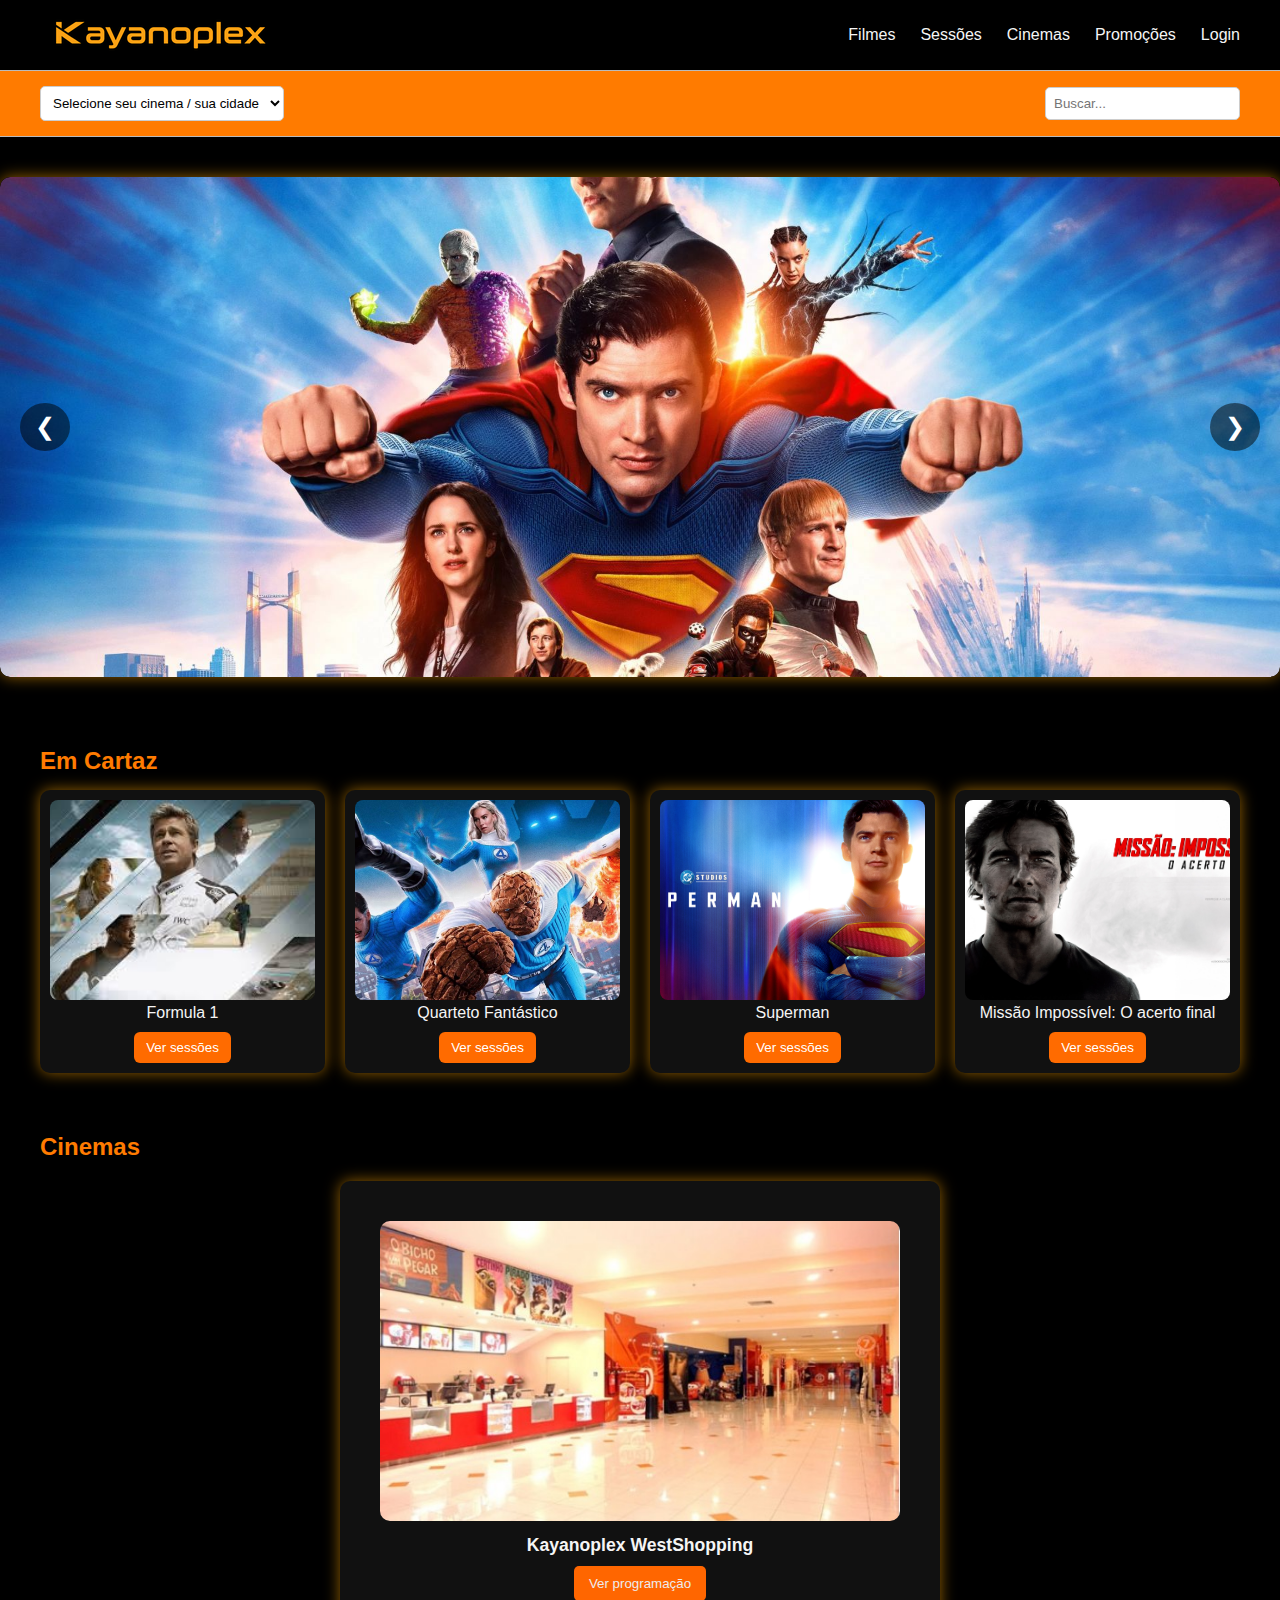
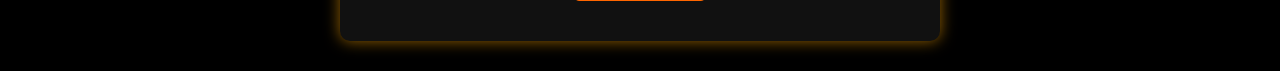
<file: index.html>
<!DOCTYPE html>
<html lang="pt-BR">
<head>
  <meta charset="UTF-8" />
  <meta name="viewport" content="width=device-width, initial-scale=1.0" />
  <title>Kinoplex Cinemas</title>

  <!-- Ligação com o CSS -->
  <link rel="stylesheet" href="style.css">
</head>

<body>

  <header>
    <img src="logo.png" alt="Kayanoplex Logo" class="logo-header">
    <nav>
      <ul>
        <li><a href="#">Filmes</a></li>
        <li><a href="#">Sessões</a></li>
        <li><a href="#">Cinemas</a></li>
        <li><a href="#">Promoções</a></li>
        <li><a href="login.html">Login</a></li>
      </ul>
    </nav>
  </header>

  <div class="top-bar">
    <select>
      <option>Selecione seu cinema / sua cidade</option>
      <option>Rio de Janeiro</option>
    </select>
    <div class="search">
      <input type="text" placeholder="Buscar...">
    </div>
  </div>

  <!-- Carrossel de filmes -->
  <div class="carousel">
    <button class="prev">&#10094;</button>
    
    <div class="carousel-container">
      <img src="s3.jpg" alt="Superman(2025)" data-title="Superman(2025)">
      <img src="fo1.jpg" alt="Fórmula 1: O Filme" data-title="Fórmula 1: O Filme">
      <img src="m3.jpg" alt="Missão Impossível: O acerto final" data-title="Missão Impossível: O acerto final">
    </div>
    
    <div class="carousel-title">Superman</div>
    <button class="next">&#10095;</button>
  </div>

  <section>
    <h2>Em Cartaz</h2>
    <div class="filmes">
      <div class="card">
        <img src="f2.jpg" alt="Fórmula 1">
        <p>Formula 1</p>
        <button class="ver-sessoes" data-filme="f5.jpg" data-titulo="Formula 1">Ver sessões</button>
      </div>
      <div class="card">
        <img src="q1.jpg" alt="Quarteto Fantástico">
        <p>Quarteto Fantástico</p>
        <button class="ver-sessoes" data-filme="q5.jpg" data-titulo="Quarteto Fantástico">Ver sessões</button>
      </div>
      <div class="card">
        <img src="s2.jpg" alt="Superman">
        <p>Superman</p>
        <button class="ver-sessoes" data-filme="super.jpg" data-titulo="Superman">Ver sessões</button>
      </div>
      <div class="card">
        <img src="m2.jpg" alt="Missão Impossível">
        <p>Missão Impossível: O acerto final</p>
        <button class="ver-sessoes" data-filme="m5.jpg" data-titulo="Missão Impossível">Ver sessões</button>
      </div>
    </div>
  </section>

  <section>
    <h2>Cinemas</h2>
    <div class="cinemas-list">
      <div class="card">
        <img src="k1.jpg" alt="KinoplexWest">
        <p>Kayanoplex WestShopping</p>
        <button>Ver programação</button>
      </div>
    </div>
  </section>

  <!-- Ligação com o JavaScript -->
  <script src="script.js"></script>
</body>
</html>
</file>
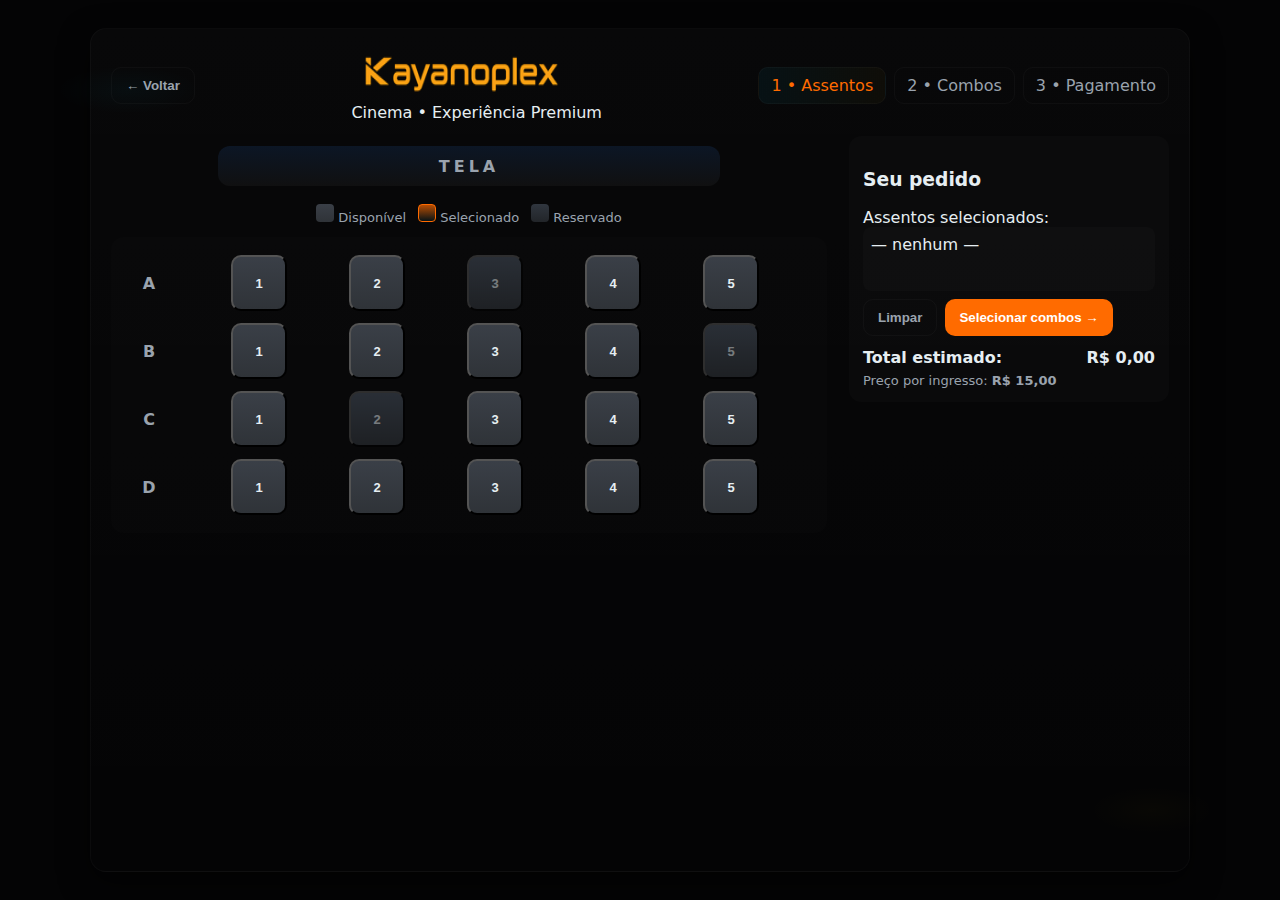
<file: cadeiras.html>
<!doctype html>
<html lang="pt-BR">
<head>
    <meta charset="utf-8" />
    <meta name="viewport" content="width=device-width,initial-scale=1" />
    <title>Cadeiras</title>
    <meta name="Cadeiras" content="Página de Cadeiras do Site Kinoplex Cinemas">
<style>
  :root {
    --bg:#040405;
    --card:#0b0b0d;
    --muted:#9aa3ae;
    --accent:#ffcc00;
    --accent-2:#ff6b00;
    --seat-base:#2b2f36;
    --seat-front:#3b3f47;
    --seat-selected:#ff6b00;
    --seat-reserved:#6b7280;
    --shadow: 0 10px 30px rgba(0,0,0,0.6);
    --radius:14px;
    font-family: Inter, ui-sans-serif, system-ui, -apple-system, "Segoe UI", Roboto, "Helvetica Neue", Arial;
  }
  *{box-sizing:border-box}
  body{
    margin:0;
    min-height:100vh;
    background: radial-gradient(1200px 400px at 10% 10%, rgba(0,212,255,0.03), transparent 6%),
                radial-gradient(800px 300px at 90% 90%, rgba(255,204,0,0.02), transparent 8%),
                var(--bg);
    color:#e6eef2;
    padding:28px;
    display:flex;
    justify-content:center;
  }

  .app{
    width:100%;
    max-width:1100px;
    background:linear-gradient(180deg, rgba(255,255,255,0.02), rgba(255,255,255,0.005));
    border-radius:16px;
    padding:20px;
    box-shadow: var(--shadow);
    border:1px solid rgba(255,255,255,0.03);
  }

  header{
    display:flex;
    justify-content:space-between;
    align-items:center;
    margin-bottom:14px;
  }
  .brand{
    display:flex;
    gap:12px;
    align-items:center;
  }
  .logo{
    width:62px;
    height:62px;
    border-radius:10px;
    background: linear-gradient(135deg,#0b1220 0%, rgba(255,255,255,0.02) 100%);
    display:flex;
    align-items:center;
    justify-content:center;
    box-shadow: 0 6px 18px rgba(0,0,0,0.6);
  }
  .logo .k{ font-weight:900; font-size:22px; color:var(--accent); }
  .title .name{ font-weight:800; font-size:18px; color:#fff; }

  .steps{ display:flex; gap:8px; }
  .step{ padding:8px 12px; border-radius:10px; border:1px solid rgba(255,255,255,0.03); color:var(--muted); }
  .step.active{ background: linear-gradient(90deg, rgba(0,212,255,0.05), rgba(255,204,0,0.03)); color:var(--accent-2); }

  .main{ display:flex; gap:22px; align-items:flex-start; }
  .left{ flex:1 1 680px; }
  .right{ width:320px; }

  .screen{
    width:70%;
    margin:10px auto 18px auto;
    height:40px;
    border-radius:12px;
    background: linear-gradient(180deg,#0c1625,#101011);
    display:flex;
    align-items:center;
    justify-content:center;
    color:var(--muted);
    font-weight:800;
    letter-spacing:4px;
  }

  .legend{
    display:flex;
    gap:12px;
    justify-content:center;
    margin-bottom:12px;
    color:var(--muted);
    font-size:13px;
  }
  .badge{ width:18px; height:18px; border-radius:4px; display:inline-block; }

  .seating-grid{
    display:grid;
    gap:12px;
    padding:18px;
    border-radius:12px;
    background: rgba(255,255,255,0.01);
  }

  .row-label{
    display:flex;
    justify-content:center;
    align-items:center;
    width:40px;
    color:var(--muted);
    font-weight:800;
  }

  .seat{
    width:56px;
    height:56px;
    border-radius:10px;
    position:relative;
    display:inline-flex;
    align-items:center;
    justify-content:center;
    cursor:pointer;
    font-weight:800;
    font-size:13px;
    background: linear-gradient(180deg, #3a3f47 0%, #2f3338 100%);
    color:#e6eef2;
    transition: transform .12s ease;
  }
  .seat:hover{ transform:translateY(-6px) scale(1.04); }
  .seat.selected{
    background: linear-gradient(180deg, #ff6a0054, #e6580064);
    color:#ff6b00;
    border:1px solid #ff6b00;
  }
  .seat.reserved{
    cursor:not-allowed;
    opacity:0.5;
    background: linear-gradient(180deg,#4b5563,#34393f);
  }

  .panel{
    padding:14px;
    border-radius:12px;
    background: rgba(255,255,255,0.02);
  }
  .btn{
    display:inline-flex;
    align-items:center;
    justify-content:center;
    border-radius:10px;
    padding:10px 14px;
    font-weight:900;
    cursor:pointer;
    border:none;
  }
  .btn-primary{
    background: linear-gradient(90deg,var(--accent-2), #ff6b00);
    color:#ffffff;
  }
  .btn-ghost{
    background:transparent;
    color:var(--muted);
    border:1px solid rgba(255,255,255,0.03);
  }

  .selected-list{
    display:flex;
    gap:6px;
    flex-wrap:wrap;
    padding:8px;
    min-height:64px;
    background:rgba(255,255,255,0.02);
    border-radius:8px;
  }

  .combo{ display:flex; gap:12px; align-items:center; padding:10px; border-radius:10px; background:rgba(255,255,255,0.02); }
  .combo .pic{ width:60px; height:60px; border-radius:8px; background:#2f3338; display:flex; align-items:center; justify-content:center; font-size:24px; }
  .qty{ display:flex; gap:6px; align-items:center; }
  .qty button{ width:34px; height:34px; border-radius:8px; border:1px solid rgba(255,255,255,0.03); background:transparent; color:#fff; cursor:pointer; }

  .hidden{ display:none; }
</style>
</head>
<body>
<div class="app">
  <header>
    <button class="btn btn-ghost back-btn" onclick="history.back()">← Voltar</button>
    <div class="brand">
      <div class="title">
    <img src="logo.png" alt="Kayanoplex Logo" class="logo-header" width="220px" height="50px"> 
        <div class="tag">Cinema • Experiência Premium</div>
      </div>
    </div>
    <nav class="steps">
      <div class="step active" id="stepSeats">1 • Assentos</div>
      <div class="step" id="stepCombos">2 • Combos</div>
      <div class="step" id="stepPay">3 • Pagamento</div>
    </nav>
  </header>

  <main class="main">
    <section class="left">
      <div class="screen">TELA</div>

      <div id="seatView" class="view">
        <div class="legend">
          <div class="item"><span class="badge" style="background:linear-gradient(180deg,#3a3f47,#2f3338)"></span> Disponível</div>
          <div class="item"><span class="badge" style="background:linear-gradient(180deg, #ff6a00b5, #00d4ff0f); border:1px solid #ff6b00"></span> Selecionado</div>
          <div class="item"><span class="badge" style="background:linear-gradient(180deg,#4b5563,#34393f); opacity:.6"></span> Reservado</div>
        </div>

        <div id="seatingGrid" class="seating-grid"></div>
      </div>

      <div id="comboView" class="hidden">
        <h2>Combos de Pipoca</h2>
        <div id="combosGrid" class="combos"></div>
        <div style="display:flex; gap:8px; margin-top:14px;">
          <button id="backToSeats" class="btn btn-ghost">← Voltar</button>
          <button id="toPaymentFromCombos" class="btn btn-primary">Finalizar Compra</button>
        </div>
      </div>
    </section>

    <aside class="right">
      <div class="panel">
        <h3>Seu pedido</h3>
        <div class="muted-small">Assentos selecionados:</div>
        <div id="selectedList" class="selected-list">— nenhum —</div>
        <div style="display:flex; gap:8px; margin-top:8px;">
          <button id="clearSeats" class="btn btn-ghost">Limpar</button>
          <button id="proceedToCombos" class="btn btn-primary">Selecionar combos →</button>
        </div>
        <div style="margin-top:12px; font-weight:900; display:flex; justify-content:space-between;">
          <span>Total estimado:</span><span id="totalPrice">R$ 0,00</span>
        </div>
        <div style="color:var(--muted); font-size:13px; margin-top:6px;">Preço por ingresso: <strong>R$ 15,00</strong></div>
      </div>
    </aside>
  </main>
</div>

<div id="modal" style="position:fixed; inset:0; background:rgba(0,0,0,0.6); display:none; align-items:center; justify-content:center;">
  <div style="background:#ff6b00; padding:28px; border-radius:12px; width:min(500px,90%); text-align:center;">
    <button id="btn-payment" class="btn btn-primary">Finalizar Compra </button>
    <button id="modalClose" class="btn btn-ghost">Fechar</button>
  </div>
</div>

<script>
const rows = ['A','B','C','D'];
const cols = 5;
const pricePerTicket = 15.00;
const reservedSeats = ['A3','B5','C2'];

const selectedSeats = new Set();
const comboSelections = {};
const combos = [
  { id: 'c1', name: 'Combo Pequeno', desc: 'Pipoca pequena + refri 300ml', price: 12.00, emoji: '🥤' },
  { id: 'c2', name: 'Combo Médio', desc: 'Pipoca média + refri 500ml', price: 18.00, emoji: '🍿' },
  { id: 'c3', name: 'Combo Família', desc: 'Pipoca grande + 2 refri', price: 32.00, emoji: '🍿🍿' }
];

const seatingGrid = document.getElementById('seatingGrid');
const selectedList = document.getElementById('selectedList');
const totalPriceEl = document.getElementById('totalPrice');
const proceedToCombosBtn = document.getElementById('proceedToCombos');
const clearSeatsBtn = document.getElementById('clearSeats');
const seatView = document.getElementById('seatView');
const comboView = document.getElementById('comboView');
const combosGrid = document.getElementById('combosGrid');
const backToSeatsBtn = document.getElementById('backToSeats');
const toPaymentFromCombosBtn = document.getElementById('toPaymentFromCombos');
const modal = document.getElementById('modal');
const modalClose = document.getElementById('modalClose');

function buildSeating(){
  seatingGrid.innerHTML = '';
  seatingGrid.style.gridTemplateColumns = `repeat(${cols + 1}, auto)`;
  rows.forEach(row=>{
    for(let c=0;c<=cols;c++){
      if(c===0){
        const lbl=document.createElement('div');
        lbl.className='row-label';
        lbl.textContent=row;
        seatingGrid.appendChild(lbl);
      }else{
        const seatId=row+c;
        const btn=document.createElement('button');
        btn.className='seat';
        btn.textContent=c;
        btn.title='Assento '+seatId;
        if(reservedSeats.includes(seatId)){
          btn.classList.add('reserved');
        }else{
          btn.addEventListener('click',()=>toggleSeat(seatId,btn));
        }
        seatingGrid.appendChild(btn);
      }
    }
  });
}

function toggleSeat(id,el){
  if(el.classList.contains('reserved'))return;
  if(selectedSeats.has(id)){
    selectedSeats.delete(id);
    el.classList.remove('selected');
  }else{
    selectedSeats.add(id);
    el.classList.add('selected');
  }
  refreshSummary();
}

function refreshSummary(){
  const arr=Array.from(selectedSeats).sort();
  selectedList.innerHTML='';
  if(arr.length===0){
    selectedList.textContent='— nenhum —';
  }else{
    arr.forEach(s=>{
      const pill=document.createElement('div');
      pill.style.padding='6px 10px';
      pill.style.borderRadius='8px';
      pill.style.background='rgba(255,255,255,0.05)';
      pill.textContent=s;
      selectedList.appendChild(pill);
    });
  }
  updateTotal();
}

function updateTotal(){
  let total=selectedSeats.size*pricePerTicket;
  Object.keys(comboSelections).forEach(k=>{
    total+= (comboSelections[k]||0)*(combos.find(c=>c.id===k)?.price||0);
  });
  totalPriceEl.textContent=total.toLocaleString('pt-BR',{style:'currency',currency:'BRL'});
}

clearSeatsBtn.onclick=()=>{
  selectedSeats.clear();
  document.querySelectorAll('.seat.selected').forEach(e=>e.classList.remove('selected'));
  refreshSummary();
};

proceedToCombosBtn.onclick=()=>{
  seatView.classList.add('hidden');
  comboView.classList.remove('hidden');
};

backToSeatsBtn.onclick=()=>{
  comboView.classList.add('hidden');
  seatView.classList.remove('hidden');
};

function buildCombos(){
  combosGrid.innerHTML='';
  combos.forEach(c=>{
    comboSelections[c.id]=comboSelections[c.id]||0;
    const wrap=document.createElement('div');
    wrap.className='combo';
    wrap.innerHTML=`<div class="pic">${c.emoji}</div>
      <div class="meta">
        <div style="font-weight:800">${c.name}</div>
        <div style="font-size:13px;color:#aaa">${c.desc}</div>
        <div style="font-weight:700">${c.price.toLocaleString('pt-BR',{style:'currency',currency:'BRL'})}</div>
      </div>`;
    const qty=document.createElement('div');
    qty.className='qty';
    const minus=document.createElement('button'); minus.textContent='−';
    const count=document.createElement('div'); count.textContent=comboSelections[c.id];
    const plus=document.createElement('button'); plus.textContent='+';
    qty.append(minus,count,plus);
    wrap.append(qty);
    combosGrid.appendChild(wrap);
    minus.onclick=()=>{ if(comboSelections[c.id]>0){ comboSelections[c.id]--; count.textContent=comboSelections[c.id]; updateTotal(); } };
    plus.onclick=()=>{ comboSelections[c.id]++; count.textContent=comboSelections[c.id]; updateTotal(); };
  });
}

// Exemplo ao clicar no botão "Ir para pagamento"
toPaymentFromCombosBtn.onclick = () => {
  // Dados do pedido
  const movieTitleEl = document.getElementById('movieTitle');

const pedido = {
    assentos: Array.from(selectedSeats),
    combos: Object.entries(comboSelections)
                 .filter(([k, v]) => v > 0)
                 .map(([k, v]) => `${combos.find(c=>c.id===k).name} x${v}`),
    total: totalPriceEl.textContent
};


  // Salva no sessionStorage (perde ao fechar o navegador) ou localStorage (fica)
  sessionStorage.setItem('pedido', JSON.stringify(pedido));

  // Redireciona para a página final
  window.location.href = 'final.html';
};

modalClose.onclick=()=>{ modal.style.display='none'; };

buildSeating();
buildCombos();
refreshSummary();
updateTotal();
</script>
</body>
</html>
<script>
</file>
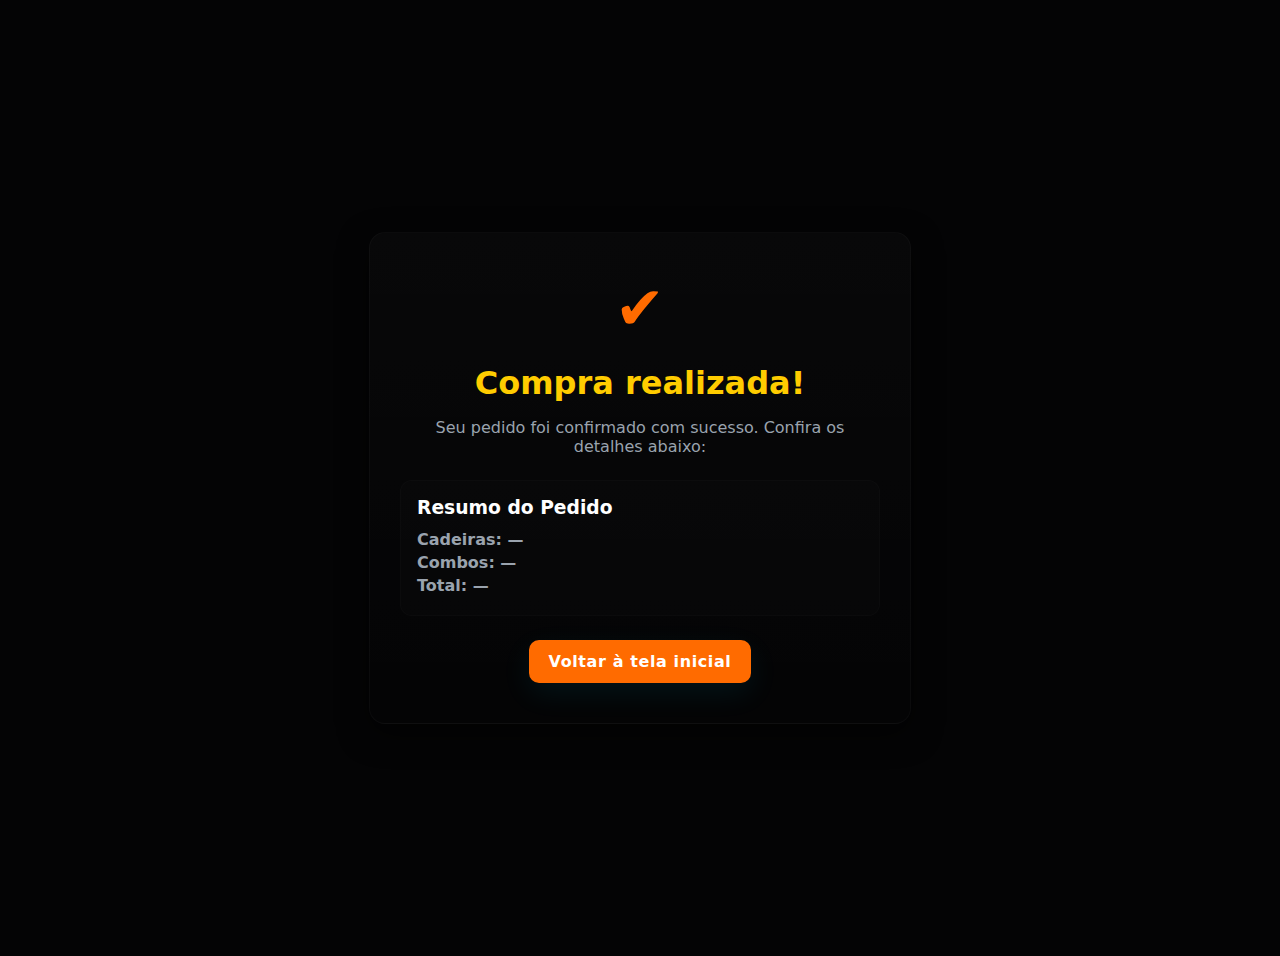
<file: final.html>
<!DOCTYPE html>
<html lang="pt-BR">
<head>
  <meta charset="UTF-8">
  <meta name="viewport" content="width=device-width, initial-scale=1.0">
  <title>Compra Realizada</title>
  <style>
    :root {
      --bg:#040405;
      --card:#0b0b0d;
      --muted:#9aa3ae;
      --accent:#ffcc00;
      --accent-2:#ff6b00;
      --shadow:0 10px 30px rgba(0,0,0,0.6);
      --radius:14px;
    }

    body {
      margin:0;
      min-height:100vh;
      background:var(--bg);
      color:#e6eef2;
      font-family: Inter, ui-sans-serif, system-ui, -apple-system, "Segoe UI", Roboto, "Helvetica Neue", Arial;
      display:flex;
      justify-content:center;
      align-items:center;
      padding:28px;
    }

    .success-card {
      background:linear-gradient(180deg, rgba(255,255,255,0.02), rgba(255,255,255,0.005));
      border-radius:16px;
      padding:40px 30px;
      max-width:480px;
      width:100%;
      text-align:center;
      box-shadow: var(--shadow);
      border:1px solid rgba(255,255,255,0.03);
      animation: fadeIn 0.5s ease-out;
    }

    .success-card h1 { font-size:32px; color:var(--accent); margin-bottom:12px; }
    .success-card p { color:var(--muted); font-size:16px; margin-bottom:24px; }

    .icon-success { font-size:60px; color:var(--accent-2); margin-bottom:20px; }

    .summary {
      background:rgba(255,255,255,0.01);
      border:1px solid rgba(255,255,255,0.02);
      border-radius:12px;
      padding:16px;
      margin-bottom:24px;
      text-align:left;
    }

    .summary h3 { margin:0 0 12px 0; color:#fff; }
    .summary p { margin:4px 0; color:var(--muted); font-weight:800; }

    .btn {
      display:inline-flex;
      align-items:center;
      justify-content:center;
      gap:8px;
      border-radius:10px;
      padding:12px 20px;
      font-weight:900;
      letter-spacing:0.6px;
      cursor:pointer;
      border:none;
      text-decoration:none;
    }

    .btn-primary {
      background: linear-gradient(90deg,var(--accent-2), #ff6b00);
      color:#ffffff;
      box-shadow: 0 10px 30px rgba(0,212,255,0.08);
    }

    @keyframes fadeIn {
      0% {opacity:0; transform: translateY(-20px);}
      100% {opacity:1; transform: translateY(0);}
    }
  </style>
</head>
<body>
  <div class="success-card">
    <div class="icon-success">✔</div>
    <h1>Compra realizada!</h1>
    <p>Seu pedido foi confirmado com sucesso. Confira os detalhes abaixo:</p>

    <div class="summary" id="orderSummary">
      <h3>Resumo do Pedido</h3>
      <p><strong>Cadeiras:</strong> <span id="seats">—</span></p>
      <p><strong>Combos:</strong> <span id="combos">—</span></p>
      <p><strong>Total:</strong> <span id="total">—</span></p>
    </div>

    <a href="index.html" class="btn btn-primary">Voltar à tela inicial</a>
  </div>

  <script>
    // Recupera os dados do pedido do sessionStorage
    const pedido = JSON.parse(sessionStorage.getItem('pedido'));

    if (pedido) {
      document.getElementById('seats').textContent = pedido.assentos.join(', ') || '—';
      document.getElementById('combos').textContent = pedido.combos.length ? pedido.combos.join(' | ') : '—';
      document.getElementById('total').textContent = pedido.total || '—';
    }
  </script>
</body>
</html>
</file>
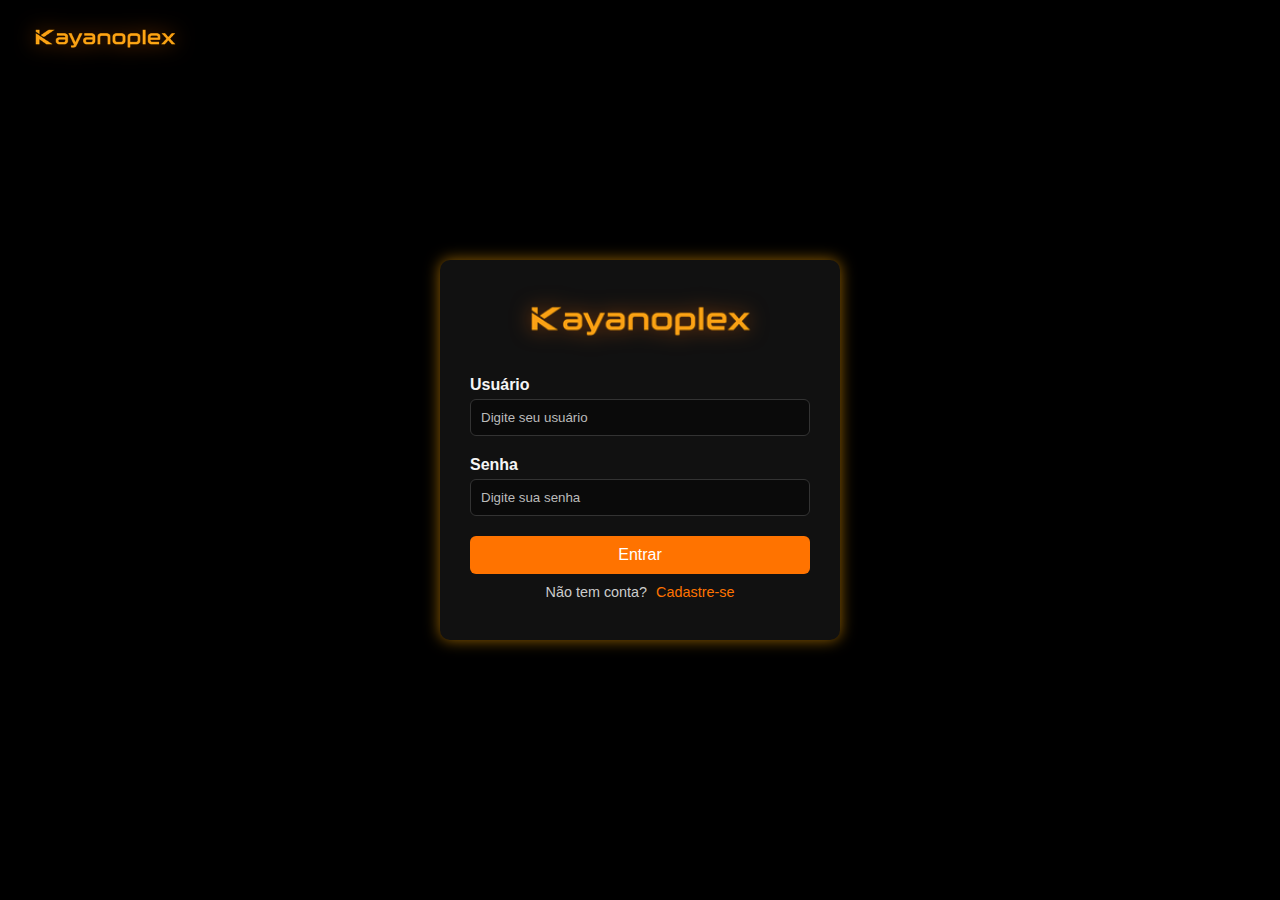
<file: login.html>
<!DOCTYPE html>
<html lang="pt-BR">
<head>
  <meta charset="UTF-8" />
  <meta name="viewport" content="width=device-width, initial-scale=1.0" />
  <title>Login - Kayanoplex</title>
  <link href="https://fonts.googleapis.com/css2?family=Audiowide&display=swap" rel="stylesheet">
  <link rel="stylesheet" href="login.css">
</head>
<body>

  <!-- Logo no canto superior esquerdo -->
  <img src="logo.png" alt="logo" class="logo-canto">

  <div class="login-container">

    <!-- Logo principal -->
    <img src="logo.png" alt="Kayanoplex Logo" class="logo-centro">

    <!-- Formulário de Login -->
    <form id="loginForm">
      <label for="username">Usuário</label>
      <input type="text" id="username" placeholder="Digite seu usuário" required>

      <label for="password">Senha</label>
      <input type="password" id="password" placeholder="Digite sua senha" required>

      <button type="submit">Entrar</button>

      <div class="switch-form">
        Não tem conta? <a id="showCadastro">Cadastre-se</a>
      </div>
    </form>

    <!-- Formulário de Cadastro -->
    <form id="cadastroForm">
      <label for="nome">Nome</label>
      <input type="text" id="nome" placeholder="Digite seu nome" required>

      <label for="email">E-mail</label>
      <input type="email" id="email" placeholder="Digite seu e-mail" required>

      <label for="senha">Senha</label>
      <input type="password" id="senha" placeholder="Digite sua senha" required>

      <label for="confirmaSenha">Confirme a senha</label>
      <input type="password" id="confirmaSenha" placeholder="Confirme sua senha" required>

      <button type="submit">Cadastrar</button>

      <div class="switch-form">
        Já tem conta? <a id="showLogin">Login</a>
      </div>
    </form>

  </div>

  <script src="login.js"></script>
</body>
</html>
</file>
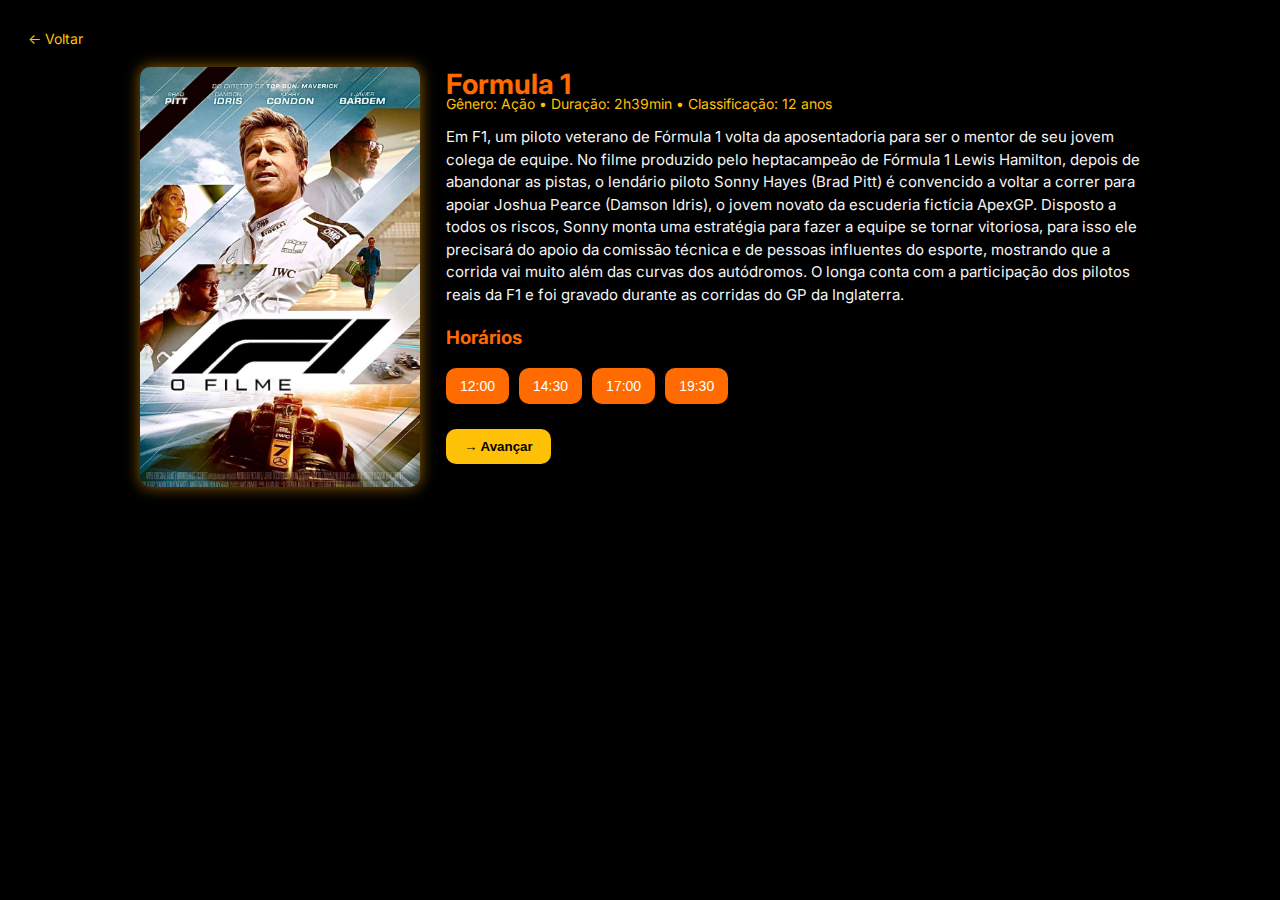
<file: se 1.html>
<!doctype html>
<html lang="pt-BR">
<head>
  <meta charset="utf-8" />
  <meta name="viewport" content="width=device-width, initial-scale=1" />
  <title>Sessões — Filme</title>
  <link href="https://fonts.googleapis.com/css2?family=Inter:wght@300;400;600;700&display=swap" rel="stylesheet">
  <style>
    :root {
      --bg-color: #000000;
      --header-footer: #111111;
      --text-color: #f5f5f5;
      --border-color: #bbbbbb;
      --accent-color: #ff6b00;
      --highlight-color: #ffc107;
      --card-bg: #111111;
      --radius: 10px;
    }

    body {
      margin: 0;
      font-family: 'Inter', sans-serif;
      background-color: var(--bg-color);
      color: var(--text-color);
      padding: 28px;
    }

    .voltar a {
      color: var(--highlight-color);
      text-decoration: none;
      font-size: 14px;
      margin-bottom: 20px;
      display: inline-block;
    }

    .voltar a:hover {
      color: var(--accent-color);
    }

    .container {
      max-width: 1000px;
      margin: auto;
      display: flex;
      gap: 26px;
      flex-wrap: wrap;
    }

    .poster {
      width: 280px;
      min-width: 260px;
      border-radius: var(--radius);
      overflow: hidden;
      height: 420px;
      background: var(--card-bg);
      box-shadow: 0 0 15px rgba(255, 166, 0, 0.582);
    }

    .poster img {
      width: 100%;
      height: 100%;
      object-fit: cover;
    }

    .info {
      flex: 1;
      min-width: 300px;
    }

    h1 {
      margin: 0;
      font-size: 28px;
      color: var(--accent-color);
    }

    .genero {
      color: var(--highlight-color);
      margin-top: -6px;
      font-size: 14px;
    }

    .sinopse {
      line-height: 1.5;
      font-size: 15px;
      margin-top: 12px;
    }

    h3 {
      margin-top: 20px;
      color: var(--accent-color);
    }

    .horarios {
      margin-top: 10px;
      display: flex;
      flex-wrap: wrap;
      gap: 10px;
    }

    /* Botões de horários */
    .hora {
      position: relative;
      padding: 10px 14px;
      font-size: 14px;
      border-radius: var(--radius);
      background: var(--accent-color);
      border: none;
      color: #fff;
      cursor: pointer;
      overflow: hidden;
      transition: transform 0.2s, background 0.2s, color 0.2s;
    }

    .hora:hover {
      transform: translateY(-3px);
    }

    .hora.indisponivel {
      background-color: #555;
      cursor: not-allowed;
      color: #999;
    }

    /* Hover “Comprar” */
    .hora:not(.indisponivel)::after {
      content: "Comprar";
      position: absolute;
      top: 50%;
      left: 50%;
      transform: translate(-50%, -50%) scale(0);
      color: #ff6b00;
      font-size: 14px;
      font-weight: bold;
      pointer-events: none;
      transition: transform 0.2s ease-in-out, opacity 0.2s;
      opacity: 0;
    }

    .hora:not(.indisponivel):hover::after {
      transform: translate(-50%, -50%) scale(1);
      opacity: 1;
    }

    .hora:not(.indisponivel):hover {
      color: transparent;
      background: #fff;
    }

    /* Botão selecionado */
    .hora.selecionado {
      background-color: var(--highlight-color) !important;
      color: #000 !important;
      border: 1px solid var(--highlight-color);
      transform: translateY(0);
    }

    .hora.selecionado::after {
      content: "";
    }

    .avancar {
      margin-top: 25px;
      display: inline-block;
    }

    .avancar button {
      padding: 10px 18px;
      border: none;
      border-radius: var(--radius);
      background-color: var(--highlight-color);
      color: var(--bg-color);
      font-weight: bold;
      cursor: pointer;
      transition: background 0.3s;
    }

    .avancar button:hover {
      background-color: var(--accent-color);
      color: #fff;
    }

    @media(max-width:750px){
      .container {
        flex-direction: column;
        text-align: center;
        align-items: center;
      }
      .poster {
        width: 60%;
        height: auto;
      }
    }
  </style>
</head>
<body>

<div class="voltar"><a href="index.html">← Voltar</a></div>

<div class="container">
  <div class="poster">
    <img src="f5.jpg" alt="Poster do filme" />
  </div>

  <div class="info">
    <h1 id="titulo-filme">Formula 1</h1>
    <p class="genero" id="info-filme">Gênero: Ação • Duração: 2h39min • Classificação: 12 anos</p>

    <p class="sinopse" id="sinopse-filme">
     Em F1, um piloto veterano de Fórmula 1 volta da aposentadoria para ser o mentor de seu jovem colega de equipe.
     No filme produzido pelo heptacampeão de Fórmula 1 Lewis Hamilton, depois de abandonar as pistas, o lendário piloto Sonny Hayes (Brad Pitt)
     é convencido a voltar a correr para apoiar Joshua Pearce (Damson Idris), o jovem novato da escuderia fictícia ApexGP.
     Disposto a todos os riscos, Sonny monta uma estratégia para fazer a equipe se tornar vitoriosa, para isso ele precisará do apoio da comissão técnica e de pessoas influentes do esporte,
     mostrando que a corrida vai muito além das curvas dos autódromos. O longa conta com a participação dos pilotos reais da F1 e foi gravado durante as corridas do GP da Inglaterra.
    </p>

    <h3>Horários</h3>
    <div class="horarios">
      <button class="hora">12:00</button>
      <button class="hora">14:30</button>
      <button class="hora">17:00</button>
      <button class="hora">19:30</button>
    </div>

    <div class="avancar">
  <button id="btn-avancar">→ Avançar</button>
</div>

<script>
  const horarios = document.querySelectorAll('.hora');
  const btnAvancar = document.getElementById('btn-avancar');
  let horarioSelecionado = null;

  horarios.forEach(hora => {
    hora.addEventListener('click', () => {
      if (hora.classList.contains('indisponivel')) return;

      horarios.forEach(h => {
        if (!h.classList.contains('indisponivel')) {
          h.classList.remove('selecionado');
        }
      });

      hora.classList.add('selecionado');
      horarioSelecionado = hora.textContent; // guarda o horário selecionado
    });
  });

  btnAvancar.addEventListener('click', () => {
    if (!horarioSelecionado) {
      alert('Por favor, selecione um horário antes de avançar!');
      return;
    }

    // redireciona para a página de cadeiras
    window.location.href = 'cadeiras.html';
  });
</script>


</body>
</html>
</file>
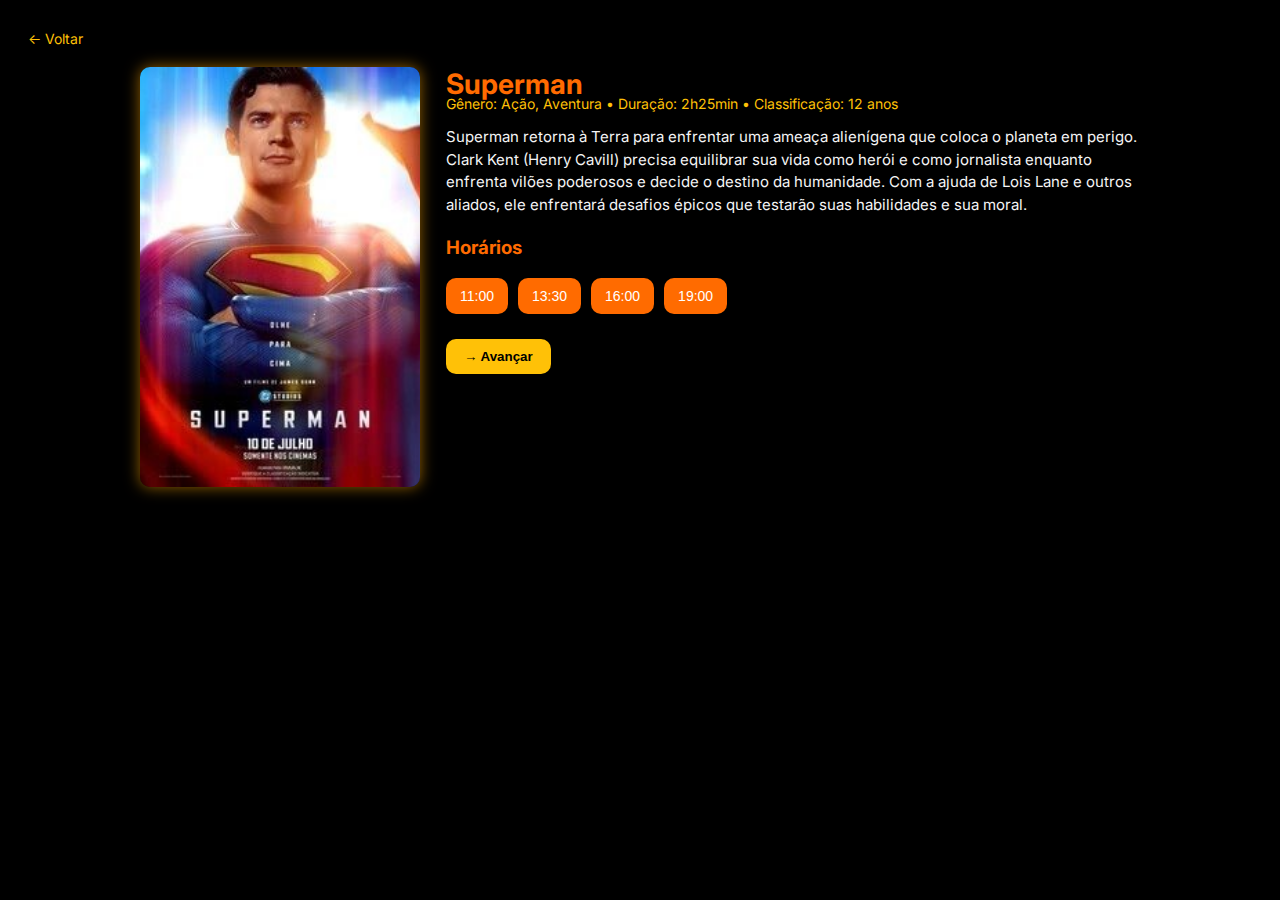
<file: se 2.html>
<!doctype html>
<html lang="pt-BR">
<head>
  <meta charset="utf-8" />
  <meta name="viewport" content="width=device-width, initial-scale=1" />
  <title>Sessões — Superman</title>
  <link href="https://fonts.googleapis.com/css2?family=Inter:wght@300;400;600;700&display=swap" rel="stylesheet">
  <style>
    :root {
      --bg-color: #000000;
      --header-footer: #111111;
      --text-color: #f5f5f5;
      --border-color: #bbbbbb;
      --accent-color: #ff6b00;
      --highlight-color: #ffc107;
      --card-bg: #111111;
      --radius: 10px;
    }

    body {
      margin: 0;
      font-family: 'Inter', sans-serif;
      background-color: var(--bg-color);
      color: var(--text-color);
      padding: 28px;
    }

    .voltar a {
      color: var(--highlight-color);
      text-decoration: none;
      font-size: 14px;
      margin-bottom: 20px;
      display: inline-block;
    }

    .voltar a:hover {
      color: var(--accent-color);
    }

    .container {
      max-width: 1000px;
      margin: auto;
      display: flex;
      gap: 26px;
      flex-wrap: wrap;
    }

    .poster {
      width: 280px;
      min-width: 260px;
      border-radius: var(--radius);
      overflow: hidden;
      height: 420px;
      background: var(--card-bg);
      box-shadow: 0 0 15px rgba(255, 166, 0, 0.582);
    }

    .poster img {
      width: 100%;
      height: 100%;
      object-fit: cover;
    }

    .info {
      flex: 1;
      min-width: 300px;
    }

    h1 {
      margin: 0;
      font-size: 28px;
      color: var(--accent-color);
    }

    .genero {
      color: var(--highlight-color);
      margin-top: -6px;
      font-size: 14px;
    }

    .sinopse {
      line-height: 1.5;
      font-size: 15px;
      margin-top: 12px;
    }

    h3 {
      margin-top: 20px;
      color: var(--accent-color);
    }

    .horarios {
      margin-top: 10px;
      display: flex;
      flex-wrap: wrap;
      gap: 10px;
    }

    .hora {
      position: relative;
      padding: 10px 14px;
      font-size: 14px;
      border-radius: var(--radius);
      background: var(--accent-color);
      border: none;
      color: #fff;
      cursor: pointer;
      overflow: hidden;
      transition: transform 0.2s, background 0.2s, color 0.2s;
    }

    .hora:hover {
      transform: translateY(-3px);
    }

    .hora.indisponivel {
      background-color: #555;
      cursor: not-allowed;
      color: #999;
    }

    .hora:not(.indisponivel)::after {
      content: "Comprar";
      position: absolute;
      top: 50%;
      left: 50%;
      transform: translate(-50%, -50%) scale(0);
      color: #ff6b00;
      font-size: 14px;
      font-weight: bold;
      pointer-events: none;
      transition: transform 0.2s ease-in-out, opacity 0.2s;
      opacity: 0;
    }

    .hora:not(.indisponivel):hover::after {
      transform: translate(-50%, -50%) scale(1);
      opacity: 1;
    }

    .hora:not(.indisponivel):hover {
      color: transparent;
      background: #fff;
    }

    .hora.selecionado {
      background-color: var(--highlight-color) !important;
      color: #000 !important;
      border: 1px solid var(--highlight-color);
      transform: translateY(0);
    }

    .hora.selecionado::after {
      content: "";
    }

    .avancar {
      margin-top: 25px;
      display: inline-block;
    }

    .avancar button {
      padding: 10px 18px;
      border: none;
      border-radius: var(--radius);
      background-color: var(--highlight-color);
      color: var(--bg-color);
      font-weight: bold;
      cursor: pointer;
      transition: background 0.3s;
    }

    .avancar button:hover {
      background-color: var(--accent-color);
      color: #fff;
    }

    @media(max-width:750px){
      .container {
        flex-direction: column;
        text-align: center;
        align-items: center;
      }
      .poster {
        width: 60%;
        height: auto;
      }
    }
  </style>
</head>
<body>

<div class="voltar"><a href="index.html">← Voltar</a></div>

<div class="container">
  <div class="poster">
    <img src="super.jpg" alt="Poster do filme Superman" />
  </div>

  <div class="info">
    <h1 id="titulo-filme">Superman</h1>
    <p class="genero" id="info-filme">Gênero: Ação, Aventura • Duração: 2h25min • Classificação: 12 anos</p>

    <p class="sinopse" id="sinopse-filme">
     Superman retorna à Terra para enfrentar uma ameaça alienígena que coloca o planeta em perigo. 
     Clark Kent (Henry Cavill) precisa equilibrar sua vida como herói e como jornalista enquanto enfrenta vilões poderosos e decide o destino da humanidade. 
     Com a ajuda de Lois Lane e outros aliados, ele enfrentará desafios épicos que testarão suas habilidades e sua moral.
    </p>

    <h3>Horários</h3>
    <div class="horarios">
      <button class="hora">11:00</button>
      <button class="hora">13:30</button>
      <button class="hora">16:00</button>
      <button class="hora">19:00</button>
    </div>

  <div class="avancar">
  <button id="btn-avancar">→ Avançar</button>
  </div>

  </div>
</div>

<script>
  const horarios = document.querySelectorAll('.hora');
  const btnAvancar = document.getElementById('btn-avancar');
  let horarioSelecionado = null;

  horarios.forEach(hora => {
    hora.addEventListener('click', () => {
      if (hora.classList.contains('indisponivel')) return;

      horarios.forEach(h => {
        if (!h.classList.contains('indisponivel')) {
          h.classList.remove('selecionado');
        }
      });

      hora.classList.add('selecionado');
      horarioSelecionado = hora.textContent;
    });
  });

  btnAvancar.addEventListener('click', () => {
    if (!horarioSelecionado) {
      alert('Por favor, selecione um horário antes de avançar!');
      return;
    }

    window.location.href = 'cadeiras.html';
  });
</script>


</body>
</html>
</file>
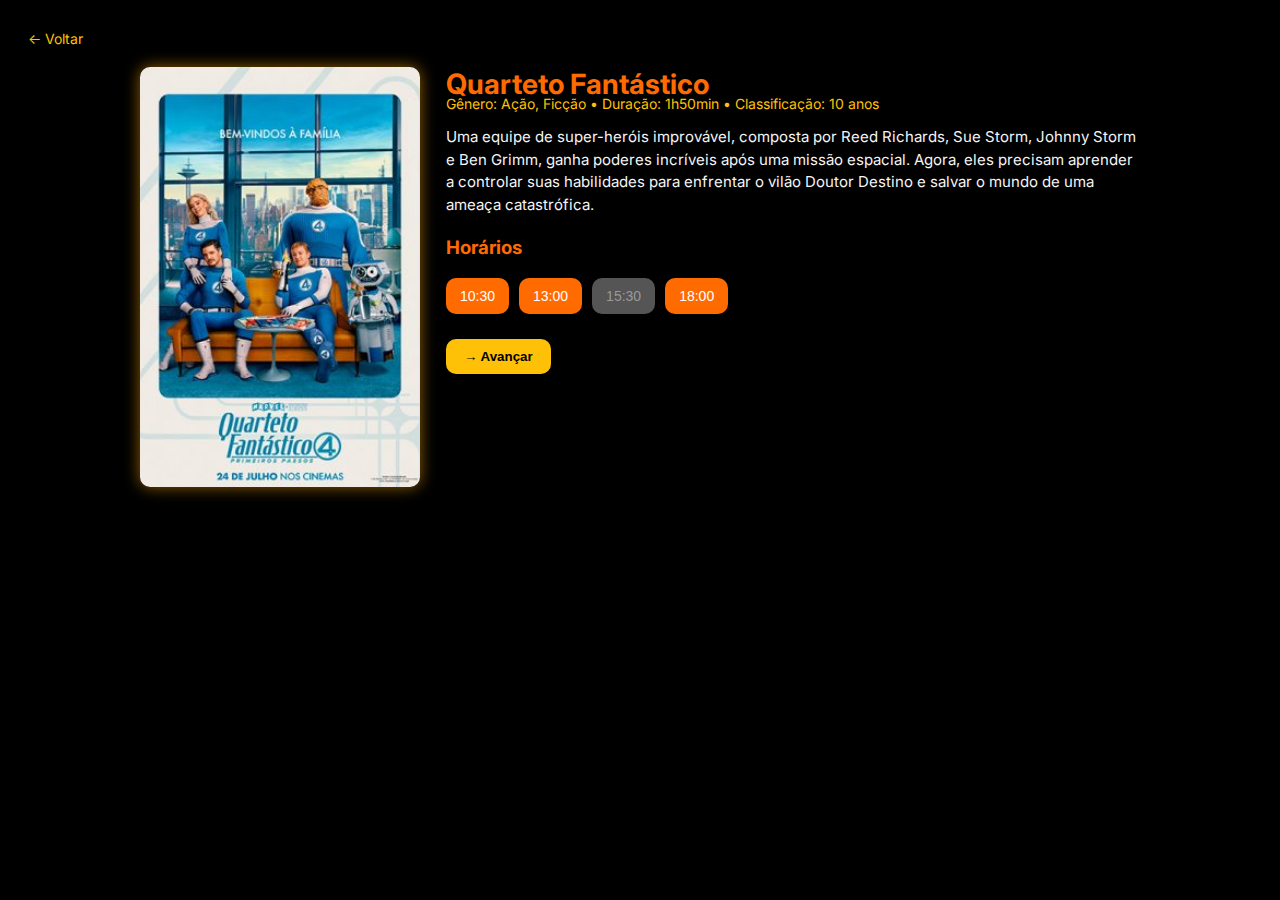
<file: se 3.html>
<!doctype html>
<html lang="pt-BR">
<head>
  <meta charset="utf-8" />
  <meta name="viewport" content="width=device-width, initial-scale=1" />
  <title>Sessões — Quarteto Fantástico</title>
  <link href="https://fonts.googleapis.com/css2?family=Inter:wght@300;400;600;700&display=swap" rel="stylesheet">
  <style>
    :root {
      --bg-color: #000000;
      --header-footer: #111111;
      --text-color: #f5f5f5;
      --border-color: #bbbbbb;
      --accent-color: #ff6b00;
      --highlight-color: #ffc107;
      --card-bg: #111111;
      --radius: 10px;
    }

    body {
      margin: 0;
      font-family: 'Inter', sans-serif;
      background-color: var(--bg-color);
      color: var(--text-color);
      padding: 28px;
    }

    .voltar a {
      color: var(--highlight-color);
      text-decoration: none;
      font-size: 14px;
      margin-bottom: 20px;
      display: inline-block;
    }

    .voltar a:hover {
      color: var(--accent-color);
    }

    .container {
      max-width: 1000px;
      margin: auto;
      display: flex;
      gap: 26px;
      flex-wrap: wrap;
    }

    .poster {
      width: 280px;
      min-width: 260px;
      border-radius: var(--radius);
      overflow: hidden;
      height: 420px;
      background: var(--card-bg);
      box-shadow: 0 0 15px rgba(255, 166, 0, 0.582);
    }

    .poster img {
      width: 100%;
      height: 100%;
      object-fit: cover;
    }

    .info {
      flex: 1;
      min-width: 300px;
    }

    h1 {
      margin: 0;
      font-size: 28px;
      color: var(--accent-color);
    }

    .genero {
      color: var(--highlight-color);
      margin-top: -6px;
      font-size: 14px;
    }

    .sinopse {
      line-height: 1.5;
      font-size: 15px;
      margin-top: 12px;
    }

    h3 {
      margin-top: 20px;
      color: var(--accent-color);
    }

    .horarios {
      margin-top: 10px;
      display: flex;
      flex-wrap: wrap;
      gap: 10px;
    }

    .hora {
      position: relative;
      padding: 10px 14px;
      font-size: 14px;
      border-radius: var(--radius);
      background: var(--accent-color);
      border: none;
      color: #fff;
      cursor: pointer;
      overflow: hidden;
      transition: transform 0.2s, background 0.2s, color 0.2s;
    }

    .hora:hover {
      transform: translateY(-3px);
    }

    .hora.indisponivel {
      background-color: #555;
      cursor: not-allowed;
      color: #999;
    }

    .hora:not(.indisponivel)::after {
      content: "Comprar";
      position: absolute;
      top: 50%;
      left: 50%;
      transform: translate(-50%, -50%) scale(0);
      color: #ff6b00;
      font-size: 14px;
      font-weight: bold;
      pointer-events: none;
      transition: transform 0.2s ease-in-out, opacity 0.2s;
      opacity: 0;
    }

    .hora:not(.indisponivel):hover::after {
      transform: translate(-50%, -50%) scale(1);
      opacity: 1;
    }

    .hora:not(.indisponivel):hover {
      color: transparent;
      background: #fff;
    }

    .hora.selecionado {
      background-color: var(--highlight-color) !important;
      color: #000 !important;
      border: 1px solid var(--highlight-color);
      transform: translateY(0);
    }

    .hora.selecionado::after {
      content: "";
    }

    .avancar {
      margin-top: 25px;
      display: inline-block;
    }

    .avancar button {
      padding: 10px 18px;
      border: none;
      border-radius: var(--radius);
      background-color: var(--highlight-color);
      color: var(--bg-color);
      font-weight: bold;
      cursor: pointer;
      transition: background 0.3s;
    }

    .avancar button:hover {
      background-color: var(--accent-color);
      color: #fff;
    }

    @media(max-width:750px){
      .container {
        flex-direction: column;
        text-align: center;
        align-items: center;
      }
      .poster {
        width: 60%;
        height: auto;
      }
    }
  </style>
</head>
<body>

<div class="voltar"><a href="index.html">← Voltar</a></div>

<div class="container">
  <div class="poster">
    <img src="q5.jpg" alt="Poster do filme Quarteto Fantástico" />
  </div>

  <div class="info">
    <h1 id="titulo-filme">Quarteto Fantástico</h1>
    <p class="genero" id="info-filme">Gênero: Ação, Ficção • Duração: 1h50min • Classificação: 10 anos</p>

    <p class="sinopse" id="sinopse-filme">
     Uma equipe de super-heróis improvável, composta por Reed Richards, Sue Storm, Johnny Storm e Ben Grimm, 
     ganha poderes incríveis após uma missão espacial. Agora, eles precisam aprender a controlar suas habilidades 
     para enfrentar o vilão Doutor Destino e salvar o mundo de uma ameaça catastrófica.
    </p>

    <h3>Horários</h3>
    <div class="horarios">
      <button class="hora">10:30</button>
      <button class="hora">13:00</button>
      <button class="hora indisponivel">15:30</button>
      <button class="hora">18:00</button>
    </div>

  <div class="avancar">
  <button id="btn-avancar">→ Avançar</button>
  </div>
  </div>
</div>

<script>
  const horarios = document.querySelectorAll('.hora');
  const btnAvancar = document.getElementById('btn-avancar');
  let horarioSelecionado = null;

  horarios.forEach(hora => {
    hora.addEventListener('click', () => {
      if (hora.classList.contains('indisponivel')) return;

      horarios.forEach(h => {
        if (!h.classList.contains('indisponivel')) {
          h.classList.remove('selecionado');
        }
      });

      hora.classList.add('selecionado');
      horarioSelecionado = hora.textContent;
    });
  });

  btnAvancar.addEventListener('click', () => {
    if (!horarioSelecionado) {
      alert('Por favor, selecione um horário antes de avançar!');
      return;
    }

    window.location.href = 'cadeiras.html';
  });
</script>

</body>
</html>
</file>
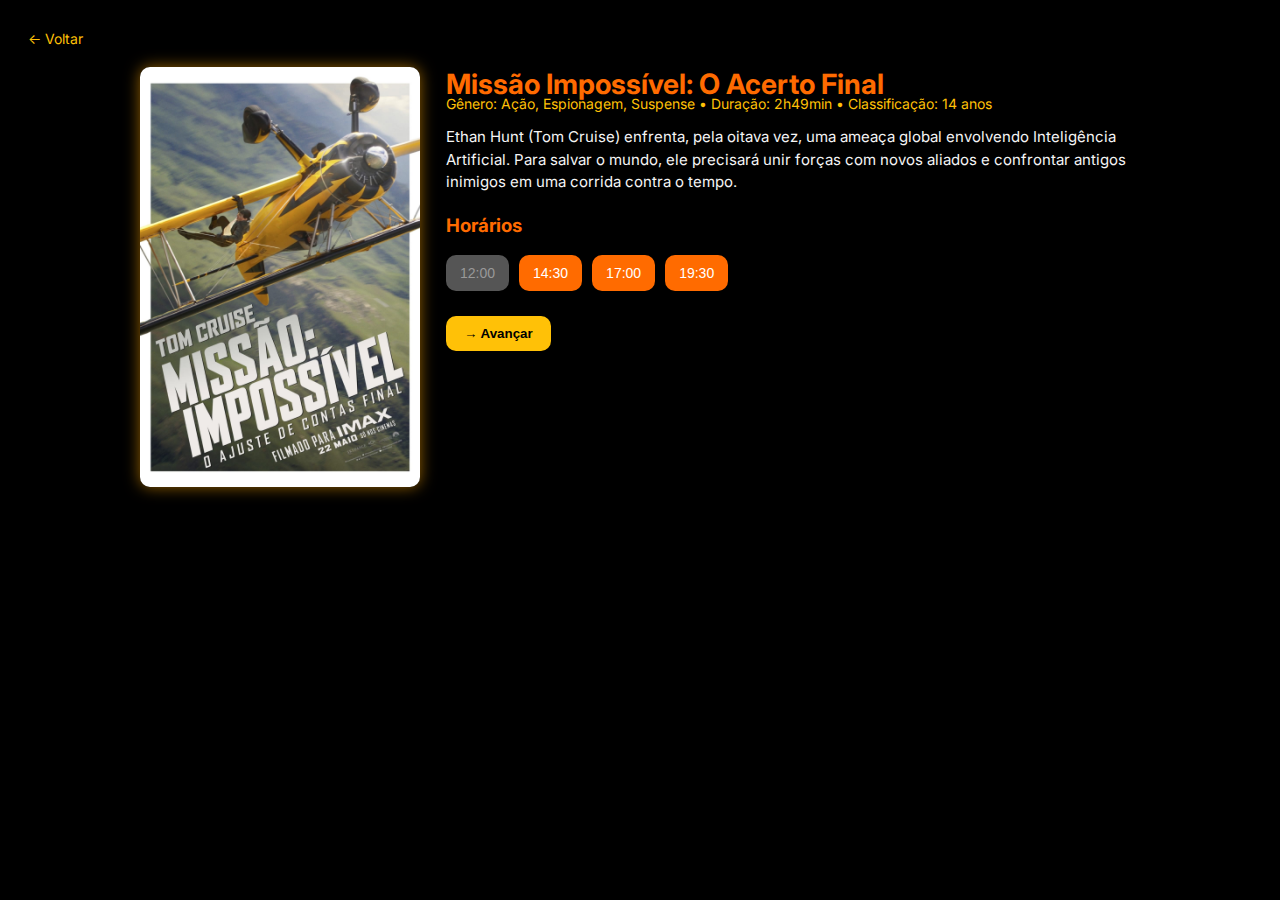
<file: se 4.html>
<!doctype html>
<html lang="pt-BR">
<head>
  <meta charset="utf-8" />
  <meta name="viewport" content="width=device-width, initial-scale=1" />
  <title>Sessões — Filme</title>
  <link href="https://fonts.googleapis.com/css2?family=Inter:wght@300;400;600;700&display=swap" rel="stylesheet">
  <style>
    :root {
      --bg-color: #000000;
      --header-footer: #111111;
      --text-color: #f5f5f5;
      --border-color: #bbbbbb;
      --accent-color: #ff6b00;
      --highlight-color: #ffc107;
      --card-bg: #111111;
      --radius: 10px;
    }

    body {
      margin: 0;
      font-family: 'Inter', sans-serif;
      background-color: var(--bg-color);
      color: var(--text-color);
      padding: 28px;
    }

    .voltar a {
      color: var(--highlight-color);
      text-decoration: none;
      font-size: 14px;
      margin-bottom: 20px;
      display: inline-block;
    }

    .voltar a:hover { color: var(--accent-color); }

    .container {
      max-width: 1000px;
      margin: auto;
      display: flex;
      gap: 26px;
      flex-wrap: wrap;
    }

    .poster {
      width: 280px;
      min-width: 260px;
      border-radius: var(--radius);
      overflow: hidden;
      height: 420px;
      background: var(--card-bg);
      box-shadow: 0 0 15px rgba(255, 166, 0, 0.582);
    }

    .poster img { width: 100%; height: 100%; object-fit: cover; }

    .info { flex: 1; min-width: 300px; }

    h1 { margin: 0; font-size: 28px; color: var(--accent-color); }
    .genero { color: var(--highlight-color); margin-top: -6px; font-size: 14px; }
    .sinopse { line-height: 1.5; font-size: 15px; margin-top: 12px; }
    h3 { margin-top: 20px; color: var(--accent-color); }

    .horarios {
      margin-top: 10px;
      display: flex;
      flex-wrap: wrap;
      gap: 10px;
    }

    .hora {
      position: relative;
      padding: 10px 14px;
      font-size: 14px;
      border-radius: var(--radius);
      background: var(--accent-color);
      border: none;
      color: #fff;
      cursor: pointer;
      overflow: hidden;
      transition: transform 0.2s, background 0.2s, color 0.2s;
    }

    .hora:hover { transform: translateY(-3px); }
    .hora.indisponivel { background-color: #555; cursor: not-allowed; color: #999; }

    .hora:not(.indisponivel)::after {
      content: "Comprar";
      position: absolute;
      top: 50%;
      left: 50%;
      transform: translate(-50%, -50%) scale(0);
      color: #ff6b00;
      font-size: 14px;
      font-weight: bold;
      pointer-events: none;
      transition: transform 0.2s ease-in-out, opacity 0.2s;
      opacity: 0;
    }

    .hora:not(.indisponivel):hover::after { transform: translate(-50%, -50%) scale(1); opacity: 1; }
    .hora:not(.indisponivel):hover { color: transparent; background: #fff; }

    .hora.selecionado {
      background-color: var(--highlight-color) !important;
      color: #000 !important;
      border: 1px solid var(--highlight-color);
      transform: translateY(0);
    }

    .hora.selecionado::after { content: ""; }

    .avancar { margin-top: 25px; display: inline-block; }
    .avancar button {
      padding: 10px 18px;
      border: none;
      border-radius: var(--radius);
      background-color: var(--highlight-color);
      color: var(--bg-color);
      font-weight: bold;
      cursor: pointer;
      transition: background 0.3s;
    }
    .avancar button:hover { background-color: var(--accent-color); color: #fff; }

    @media(max-width:750px){
      .container { flex-direction: column; text-align: center; align-items: center; }
      .poster { width: 60%; height: auto; }
    }
    
  </style>
</head>
<body>

<div class="voltar"><a href="index.html">← Voltar</a></div>

<div class="container">
  <div class="poster">
    <img src="m5.jpg" alt="Poster do filme" />
  </div>

  <div class="info">
    <h1 id="titulo-filme">Missão Impossível: O Acerto Final</h1>
    <p class="genero" id="info-filme">Gênero: Ação, Espionagem, Suspense • Duração: 2h49min • Classificação: 14 anos</p>

    <p class="sinopse" id="sinopse-filme">
     Ethan Hunt (Tom Cruise) enfrenta, pela oitava vez, uma ameaça global envolvendo Inteligência Artificial. 
     Para salvar o mundo, ele precisará unir forças com novos aliados e confrontar antigos inimigos em uma corrida contra o tempo.
    </p>

    <h3>Horários</h3>
  <div class="horarios">
  <button class="hora indisponivel">12:00</button> <!-- Indisponível -->
  <button class="hora">14:30</button> 
  <button class="hora">17:00</button>
  <button class="hora">19:30</button>
  </div>


  <div class="avancar">
  <button id="btn-avancar">→ Avançar</button>
  </div>
  </div>
</div>

<script>
  const horarios = document.querySelectorAll('.hora');
  const btnAvancar = document.getElementById('btn-avancar');
  let horarioSelecionado = null;

  horarios.forEach(hora => {
    hora.addEventListener('click', () => {
      if (hora.classList.contains('indisponivel')) return;

      horarios.forEach(h => {
        if (!h.classList.contains('indisponivel')) {
          h.classList.remove('selecionado');
        }
      });

      hora.classList.add('selecionado');
      horarioSelecionado = hora.textContent;
    });
  });

  btnAvancar.addEventListener('click', () => {
    if (!horarioSelecionado) {
      alert('Por favor, selecione um horário antes de avançar!');
      return;
    }

    window.location.href = 'cadeiras.html';
  });
</script>
</body>
</html>
</file>
<file: style.css>
:root {
  --bg-color: #000000;
  --header-footer: #111111;
  --text-color: #f5f5f5;
  --border-color: #bbbbbb;
  --accent-color: #ff6b00;
  --accent-hover: #e65a00;
  --highlight-color: #ffc107;
  --card-bg: #111111;
  --container-color: #111111; /* cor da caixa do login */
}

* {
  box-sizing: border-box;
  margin: 0;
  padding: 0;
  font-family: Arial, sans-serif;
}

body {
  background-color: var(--bg-color);
  color: var(--text-color);
}

/* ===== Header ===== */
header {
  background-color: #000000; /* preto */
  border-bottom: 1px solid var(--border-color);
  padding: 15px 40px;
  display: flex;
  justify-content: space-between;
  align-items: center;
  position: sticky;
  top: 0;
  z-index: 100;
}

header h1 {
  font-size: 1.8rem;
  color: var(--text-color);
}

nav ul {
  list-style: none;
  display: flex;
  gap: 25px;
}

nav a {
  text-decoration: none;
  color: var(--text-color);
  font-weight: 500;
}

nav a:hover {
  color: var(--highlight-color);
}

/* ===== Top Bar ===== */
.top-bar {
  background-color: #ff7b00; /* laranja igual ao accent-color da página de login */
  border-bottom: 1px solid var(--border-color);
  display: flex;
  justify-content: space-between;
  align-items: center;
  padding: 15px 40px;
}

/* Deixa os inputs visíveis na barra laranja */
.top-bar select,
.top-bar input {
  background-color: #ffffff; /* branco para contraste */
  color: #000000;             /* texto preto */
  border: 1px solid #ccc;
  border-radius: 5px;
  padding: 8px;
}


/* ===== Carrossel ===== */
.carousel {
  position: relative;
  max-width: 1400px;
  margin: 40px auto;
  overflow: hidden;
  border-radius: 10px;
  background-color: #000;
  box-shadow: 0 0 15px rgba(255, 166, 0, 0.582); /* destaque laranja */
  transition: transform 0.3s;
}

.carousel-container {
  display: flex;
  transition: transform 0.5s ease;
}

.carousel-container img {
  width: 100%;
  max-width: 1400px;
  height: 500px;
  object-fit: cover;
  flex-shrink: 0;
  border-radius: 10px;
}

/* ===== Botões ===== */
.carousel button {
  position: absolute;
  top: 50%;
  transform: translateY(-50%);
  background: rgba(0, 0, 0, 0.5);
  border: none;
  color: white;
  border-radius: 50%;
  padding: 10px 15px;
  cursor: pointer;
  font-size: 1.5rem;
  z-index: 10;
  transition: background 0.3s ease;
}

.carousel button:hover {
  background: rgba(255, 255, 255, 0.3);
}

.carousel .prev {
  left: 20px;
}

.carousel .next {
  right: 20px;
}

/* ===== Título do filme no carrossel ===== */
.carousel-title {
  position: absolute;
  top: 15px;
  left: 15px;
  color: #ff9900;
  font-weight: bold;
  font-size: 2rem;
  opacity: 0;
  transition: opacity 0.3s ease;
  pointer-events: none;
  text-shadow: 2px 2px 6px rgba(0, 0, 0, 0.7);
}

.carousel:hover .carousel-title {
  opacity: 1;
}

/* ===== Seções ===== */
section {
  padding: 30px 40px;
}

h2 {
  margin-bottom: 15px;
  font-size: 1.5rem;
  color: #ff7b00;
}

.filmes, .cinemas-list {
  display: grid;
  grid-template-columns: repeat(auto-fit, minmax(180px, 1fr));
  gap: 20px;
}

/* ===== Cards de filmes em cartaz ===== */
.filmes .card {
  background: var(--card-bg);
  border-radius: 10px;
  padding: 10px;
  text-align: center;
  box-shadow: 0 0 15px rgba(255, 166, 0, 0.58); /* destaque laranja */
  transition: transform 0.3s;
}

.filmes .card img {
  width: 100%;
  height: 200px;
  object-fit: cover;
  border-radius: 8px;
}

.filmes .card button {
  margin-top: 10px;
  padding: 8px 12px;
  border-radius: 6px;
  border: none;
  background: var(--accent-color);
  color: #ffffff;
  cursor: pointer;
}

.filmes .card button:hover {
  background: var(--accent-hover);
}

/* ===== Cards de cinemas ===== */
.cinemas-list {
  display: flex;
  justify-content: center;
  flex-wrap: wrap;
  gap: 20px;
  margin-top: 20px;
}

.cinemas-list .card {
  background-color: #111111;
  border-radius: 10px;
  box-shadow: 0 0 15px rgba(255, 166, 0, 0.582); /* destaque laranja */
  text-align: center;
  width: 600px;
  padding: 40px;
  transition: transform 0.3s;
}

.cinemas-list .card img {
  width: 100%;
  height: 300px;
  object-fit: cover;
  border-radius: 10px;
}

.cinemas-list .card p {
  font-size: 1.1rem;
  font-weight: bold;
  margin: 10px 0;
}

.cinemas-list .card button {
  background-color: #ff6600;
  color: #eeecec;
  border: none;
  padding: 10px 15px;
  border-radius: 5px;
  cursor: pointer;
  transition: background 0.3s;
}

.cinemas-list .card button:hover {
  background-color: #cc5200;
}

/* ===== Promoções ===== */
.promocoes {
  display: flex;
  align-items: center;
  justify-content: space-between;
  background: var(--card-bg);
  border: 1px solid var(--border-color);
  border-radius: 10px;
  padding: 20px;
  margin-top: 15px;
  box-shadow: 0 0 15px rgba(255, 166, 0, 0.582); /* destaque laranja */
}

.promocoes img {
  width: 150px;
  height: 80px;
  border-radius: 8px;
}

.promocoes button {
  padding: 10px 20px;
  background: var(--accent-color);
  color: white;
  border: none;
  border-radius: 8px;
  cursor: pointer;
}

.promocoes button:hover {
  background: var(--accent-hover);
}

/* ===== Footer ===== */
footer {
  background: var(--header-footer);
  border-top: 1px solid var(--border-color);
  padding: 30px 40px;
  display: grid;
  grid-template-columns: repeat(auto-fit, minmax(180px, 1fr));
  gap: 30px;
  color: var(--text-color);
}

footer h4 {
  font-weight: bold;
  margin-bottom: 10px;
}

footer a {
  display: block;
  color: var(--text-color);
  text-decoration: none;
  margin-bottom: 5px;
}

footer a:hover {
  color: var(--highlight-color);
}

.social {
  display: flex;
  gap: 10px;
}

.social a {
  font-size: 1.5rem;
}

/* ===== Responsivo ===== */
@media (max-width: 768px) {
  .carousel {
    width: 100%;
    aspect-ratio: 16 / 8;
    border-radius: 0;
  }

  .carousel button {
    font-size: 1.2rem;
    padding: 8px 10px;
  }
}

@media (max-width: 600px) {
  nav ul {
    flex-direction: column;
    gap: 10px;
  }

  .promocoes {
    flex-direction: column;
    gap: 15px;
  }
}

/* ===== Efeito hover ===== */
.filmes .card:hover,
.cinemas-list .card:hover,
.carousel:hover,
.promocoes:hover {
  transform: translateY(-5px);
}
</file>
<file: login.css>
:root {
  --bg-color: #000000;
  --container-color: #111111;
  --text-color: #f5f5f5;
  --accent-color: #ff7300;
  --accent-hover: #ff5100;
  --border-color: #333;
}

* {
  box-sizing: border-box;
  margin: 0;
  padding: 0;
  font-family: Arial, sans-serif;
}

body {
  background-color: var(--bg-color);
  color: var(--text-color);
  display: flex;
  justify-content: center;
  align-items: center;
  height: 100vh;
  position: relative;
}

.logo-canto {
  position: absolute;
  top: 25px;
  left: 25px;
  width: 160px;
  object-fit: contain;
  filter: drop-shadow(0 0 10px rgba(255, 107, 0, 0.5));
}

.logo-centro {
  width: 250px;
  height: auto;
  margin-bottom: 30px;
  object-fit: contain;
  filter: drop-shadow(0 0 10px rgba(255, 107, 0, 0.5));
}

.login-container {
  background: var(--container-color);
  padding: 40px 30px;
  border-radius: 10px;
  width: 100%;
  max-width: 400px;
  box-shadow: 0 0 15px rgba(255, 166, 0, 0.582);
  text-align: center;
}

/* Inputs e Botões */
.login-container label {
  display: block;
  text-align: left;
  margin-bottom: 5px;
  font-weight: bold;
}

.login-container input {
  width: 100%;
  padding: 10px;
  margin-bottom: 20px;
  border-radius: 6px;
  border: 1px solid var(--border-color);
  background: #0a0a0a;
  color: var(--text-color);
}

.login-container input::placeholder {
  color: #bbb;
}

.login-container button {
  width: 100%;
  padding: 10px;
  border: none;
  border-radius: 6px;
  background: var(--accent-color);
  color: #fff;
  font-size: 1rem;
  cursor: pointer;
  transition: background 0.3s ease;
}

.login-container button:hover {
  background: var(--accent-hover);
}

/* Link alternar login/cadastro */
.switch-form {
  margin-top: 10px;
  font-size: 0.9rem;
  color: #ccc;
}

.switch-form a {
  color: var(--accent-color);
  cursor: pointer;
  text-decoration: none;
  margin-left: 5px;
}

.switch-form a:hover {
  color: var(--accent-hover);
}

/* Esconde o formulário de cadastro por padrão */
#cadastroForm {
  display: none;
}
</file>
